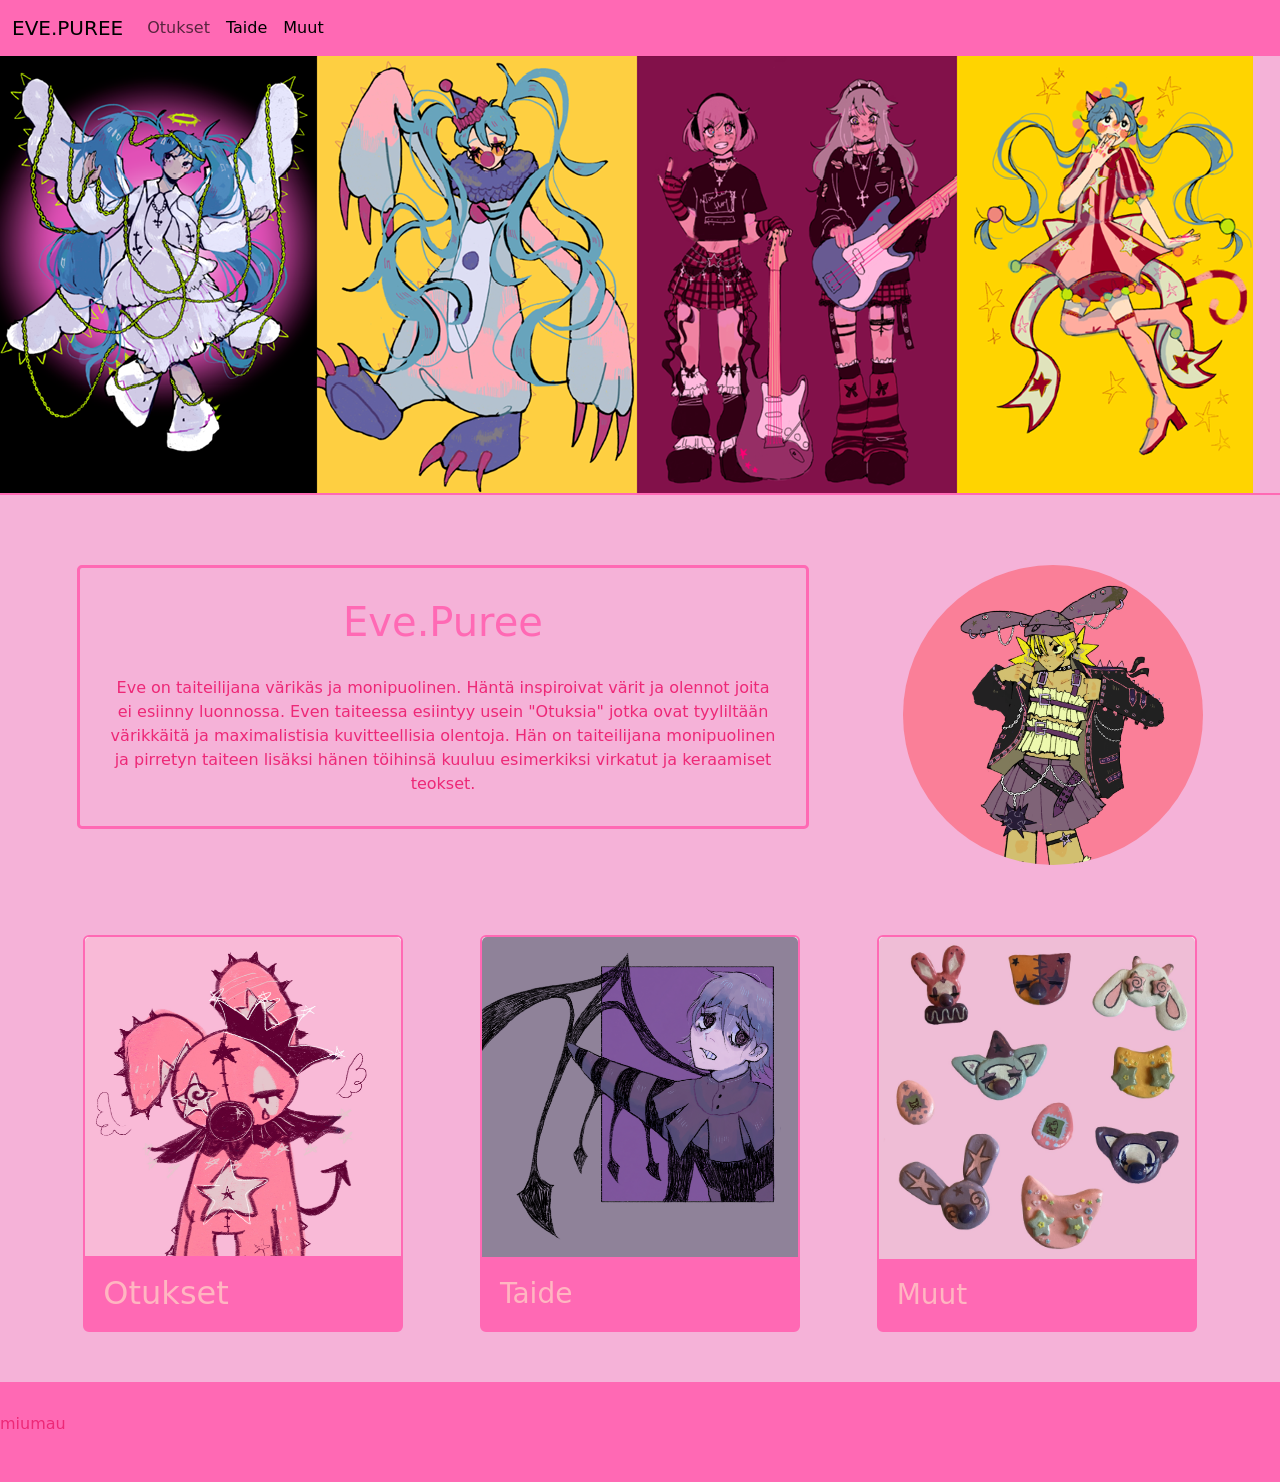
<file: index.html>
<!DOCTYPE html>
<html lang="en">
    <head>
        <!--Main page-->
        <!--Perustiedot-->
        <meta charset="utf-8">
        <meta name="viewport" content="width=device-width, initial-scale=1">
        <title>index.html</title>
         <link rel="stylesheet" type="text/css" href="stylesheet.css">
         <link href="https://cdn.jsdelivr.net/npm/bootstrap@5.3.8/dist/css/bootstrap.min.css" rel="stylesheet" integrity="sha384-sRIl4kxILFvY47J16cr9ZwB07vP4J8+LH7qKQnuqkuIAvNWLzeN8tE5YBujZqJLB" crossorigin="anonymous">
    </head>

    <body style="background-color: rgb(245, 178, 216);">

    <!--Navbar+header-->
     <header>
         <!--bootstrap navbar, consistent in every page-->
        <nav class="navbar navbar-expand-lg">
            <div class="container-fluid">
            <a class="navbar-brand" href="index.html">EVE.PUREE</a>
            <button class="navbar-toggler" type="button" data-bs-toggle="collapse" data-bs-target="#navbarNav" aria-controls="navbarNav" aria-expanded="false" aria-label="Toggle navigation">
            <span class="navbar-toggler-icon"></span>
             </button>
            <div class="collapse navbar-collapse" id="navbarNav">
            <ul class="navbar-nav me-auto mb-2 mb-lg-0">
            <li class="nav-item"><a class="nav-link" href="page2.html">Otukset</a></li>
            <li class="nav-item"><a class="nav-link active" href="page3.html">Taide</a></li>
            <li class="nav-item"><a class="nav-link active" href="page4.html">Muut</a></li>
             </ul>
             </div>
            </div>
        </nav>
        <!--Navbar loppu-->
    </header>

        <!--sisältö-->
    <main>
        <!--Etusivun kuvakollaasi, flexbox-->
            <div class="photo-container">
                <div><img src="kuvat/etusivukuva.png" alt="Etusivu kollasi" class="img"></div>
            </div>
        <!--kuvakollaasi loppuu-->

        <!--Esittely teksti, flexbox-->
            <div class="introductionbox">
                <div class="introduction-text">
                    <h1 style="margin-top: 30px;">Eve.Puree</h1>
                        <p style="margin: 30px;">Eve on taiteilijana värikäs ja monipuolinen. Häntä inspiroivat värit ja olennot joita ei esiinny luonnossa. Even taiteessa esiintyy usein "Otuksia" jotka ovat tyyliltään värikkäitä ja maximalistisia kuvitteellisia olentoja. Hän on taiteilijana monipuolinen ja pirretyn taiteen lisäksi hänen töihinsä kuuluu esimerkiksi virkatut ja keraamiset teokset.</p>
                </div>
                <div class="introduction-img"><img src="kuvat/intimg.PNG" alt="introduction image" class="intimg"></div>
            </div>
        <!--Esittely boksi loppuu-->

        <!--sisältöä, linkit muille sivuille, bootstrap cards-->
         <div class="card-holder">
             
                 <div class="card" style="width: 20rem; border: 2px solid hotpink">
                   <a href="page2.html">
                    <img src="kuvat/otus.JPG" class="card-img-top" alt="piirretty pinkki otus">
                    </a>
                    <div class="card-body">
                    <h2 class="card-text">Otukset</h2>
                    </div>
                </div>
                
                 <div class="card" style="width: 20rem; border: 2px solid hotpink">
                    <a href="page3.html">
                    <img src="kuvat/taide.PNG" class="card-img-top" alt="art">
                    </a>
                    <div class="card-body">
                    <h3 class="card-text">Taide</h3>
                    </div>
                </div>

                <div class="card" style="width: 20rem; border: 2px solid hotpink">
                    <a href="page4.html">
                    <img src="kuvat/otus9.JPG" class="card-img-top" alt="erilaisia otus magneetteja">
                    </a>
                    <div class="card-body">
                    <h3 class="card-text">Muut</h3>
                    </div>
                </div>
         </div>
        <!--sisältö loppuu-->
     </main>
       
     <!--footer-->
        <footer>
            <p>miumau</p>
        </footer>

<!--JavaScript for bootstrap, just to make the dropdown navbar work-->
<script src="https://cdn.jsdelivr.net/npm/bootstrap@5.3.8/dist/js/bootstrap.bundle.min.js"></script>
    </body>
</html>
</file>
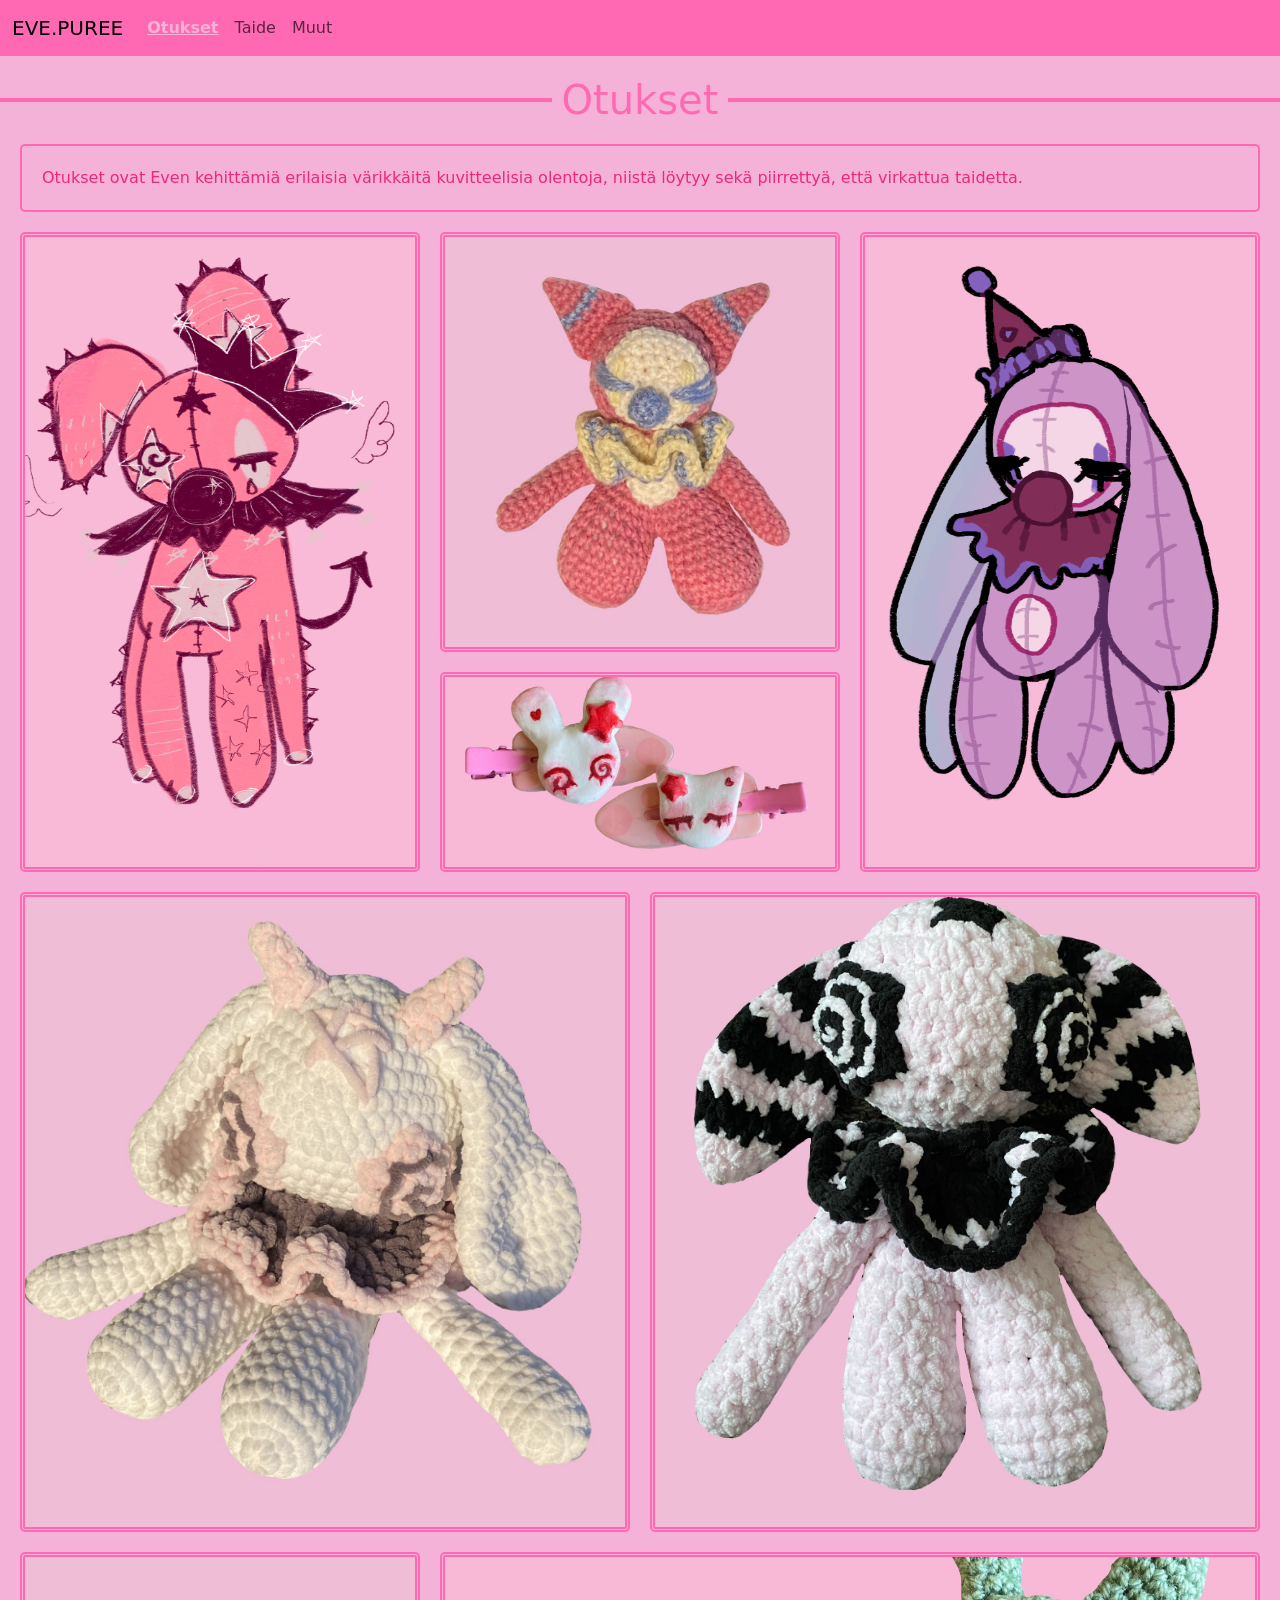
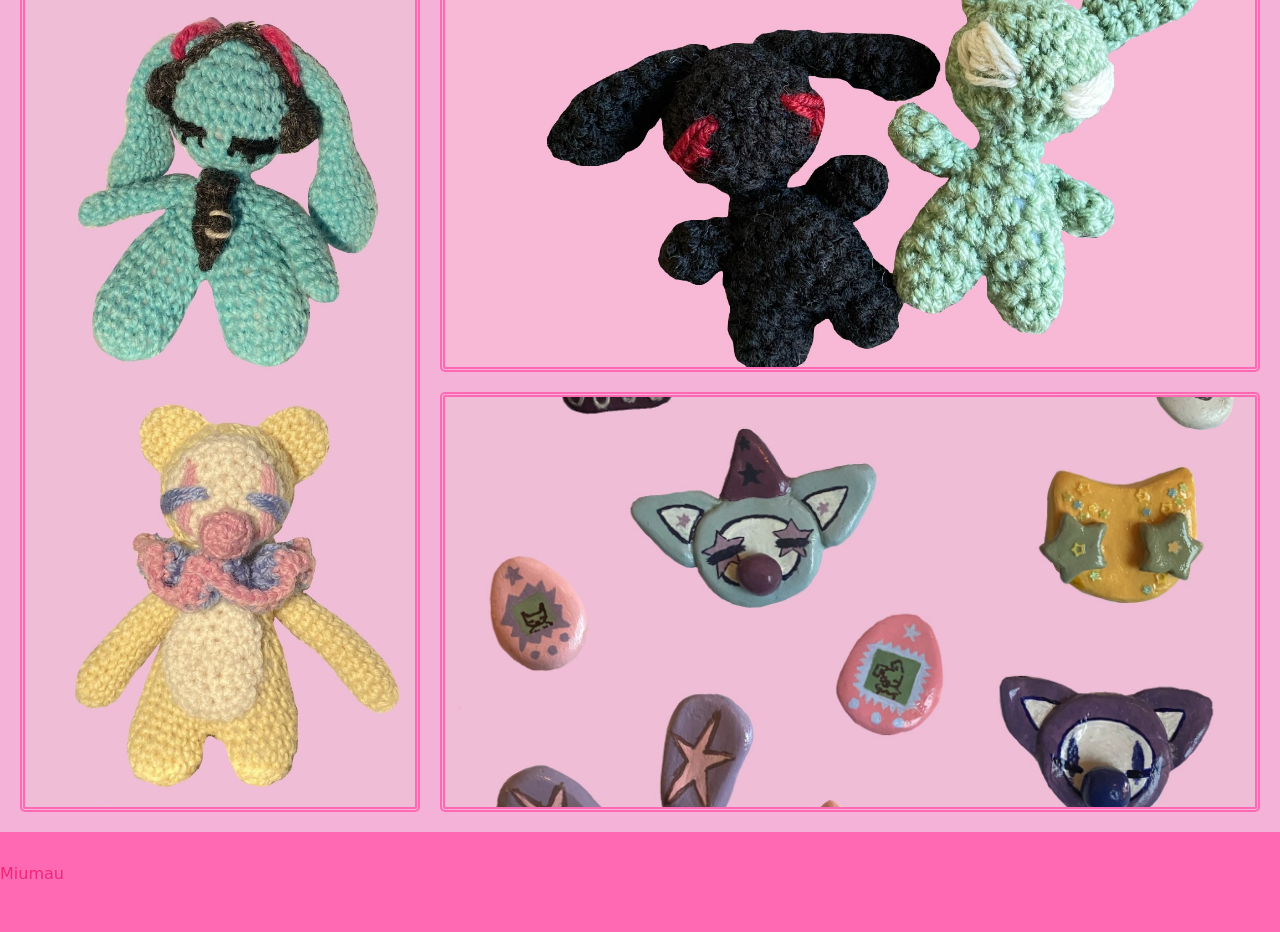
<file: page2.html>
<!DOCTYPE html>
<html lang="en">
<!--otus sivu-->
 <head>
    <!--Perustiedot-->
    <meta charset="utf-8">
    <meta name="viewport" content="width=device-width, initial-scale=1">
    <title>Otukset</title>
    <link rel="stylesheet" type="text/css" href="stylesheet.css">
    <link rel="stylesheet" type="text/css" href="page2.css">
         <link href="https://cdn.jsdelivr.net/npm/bootstrap@5.3.8/dist/css/bootstrap.min.css" rel="stylesheet" integrity="sha384-sRIl4kxILFvY47J16cr9ZwB07vP4J8+LH7qKQnuqkuIAvNWLzeN8tE5YBujZqJLB" crossorigin="anonymous">
 </head>
 <body style="background-color: rgb(245, 178, 216);">
          <!--Navbar+header-->
        <header>
          <!--bootstrap navbar, consistent in every page-->
         <nav class="navbar navbar-expand-lg">
            <div class="container-fluid">
            <a class="navbar-brand" href="index.html">EVE.PUREE</a>
            <button class="navbar-toggler" type="button" data-bs-toggle="collapse" data-bs-target="#navbarNav" aria-controls="navbarNav" aria-expanded="false" aria-label="Toggle navigation">
            <span class="navbar-toggler-icon"></span>
             </button>
            <div class="collapse navbar-collapse" id="navbarNav">
            <ul class="navbar-nav me-auto mb-2 mb-lg-0">
             <li class="nav-item"><a class="nav-link active" href="page2.html">Otukset</a></li>
            <li class="nav-item"><a class="nav-link" href="page3.html">Taide</a></li>
            <li class="nav-item"><a class="nav-link" href="page4.html">Muut</a></li>
             </ul>
             </div>
            </div>
        </nav>
        </header>
        <!--Navbar-->

        <!--pääsisältö-->
        <main>

         <!--title-->
         <h1 class="title">Otukset</h1>
<div class="gallery-container">
         <!--tekstipätkä-->
         <div class="text">
            <p style="margin: 20px;">Otukset ovat Even kehittämiä erilaisia värikkäitä kuvitteelisia olentoja, niistä löytyy sekä piirrettyä, että virkattua taidetta.</p>
         </div>   

         <!--grid system-->
        <div class="grid-container">
            <div class="box" style="grid-area: box-1;"><img src="kuvat/otus1.JPG" alt="otus" class="img"></div>
            <div class="box" style="grid-area: box-2;"><img src="kuvat/otus2.JPG" alt="virkattu otus" class="img"></div>
            <div class="box" style="grid-area: box-3;"><img src="kuvat/otus4.JPG" alt="virkattu otus" class="img"></div>
            <div class="box" style="grid-area: box-4;"><img src="kuvat/otus6.JPG" alt="otus" class="img"></div>
            <div class="box" style="grid-area: box-5;"><img src="kuvat/otus3.JPG" alt="virkattu otus" class="img"></div>
            <div class="box" style="grid-area: box-6;"><img src="kuvat/otus8.JPG" alt="virkattu otus" class="img"></div>
            <div class="box" style="grid-area: box-7;"><img src="kuvat/otus7.JPG" alt="virkattu otus" class="img"></div>
            <div class="box" style="grid-area: box-8;"><img src="kuvat/otus5.JPG" alt="virkattu otus" class="img"></div>
            <div class="box" style="grid-area: box-9;"><img src="kuvat/otus9.JPG" alt="virkattu otus" class="img"></div>
        </div>

</div>
        </main>
        <!--pääsisältö loppu-->

        <!--footbar-->
        <footer>
            <p>Miumau</p>
        </footer>
<!--JavaScript for bootstrap, just to make the dropdown navbar work-->
<script src="https://cdn.jsdelivr.net/npm/bootstrap@5.3.8/dist/js/bootstrap.bundle.min.js"></script>
 </body>   
</html>
</file>
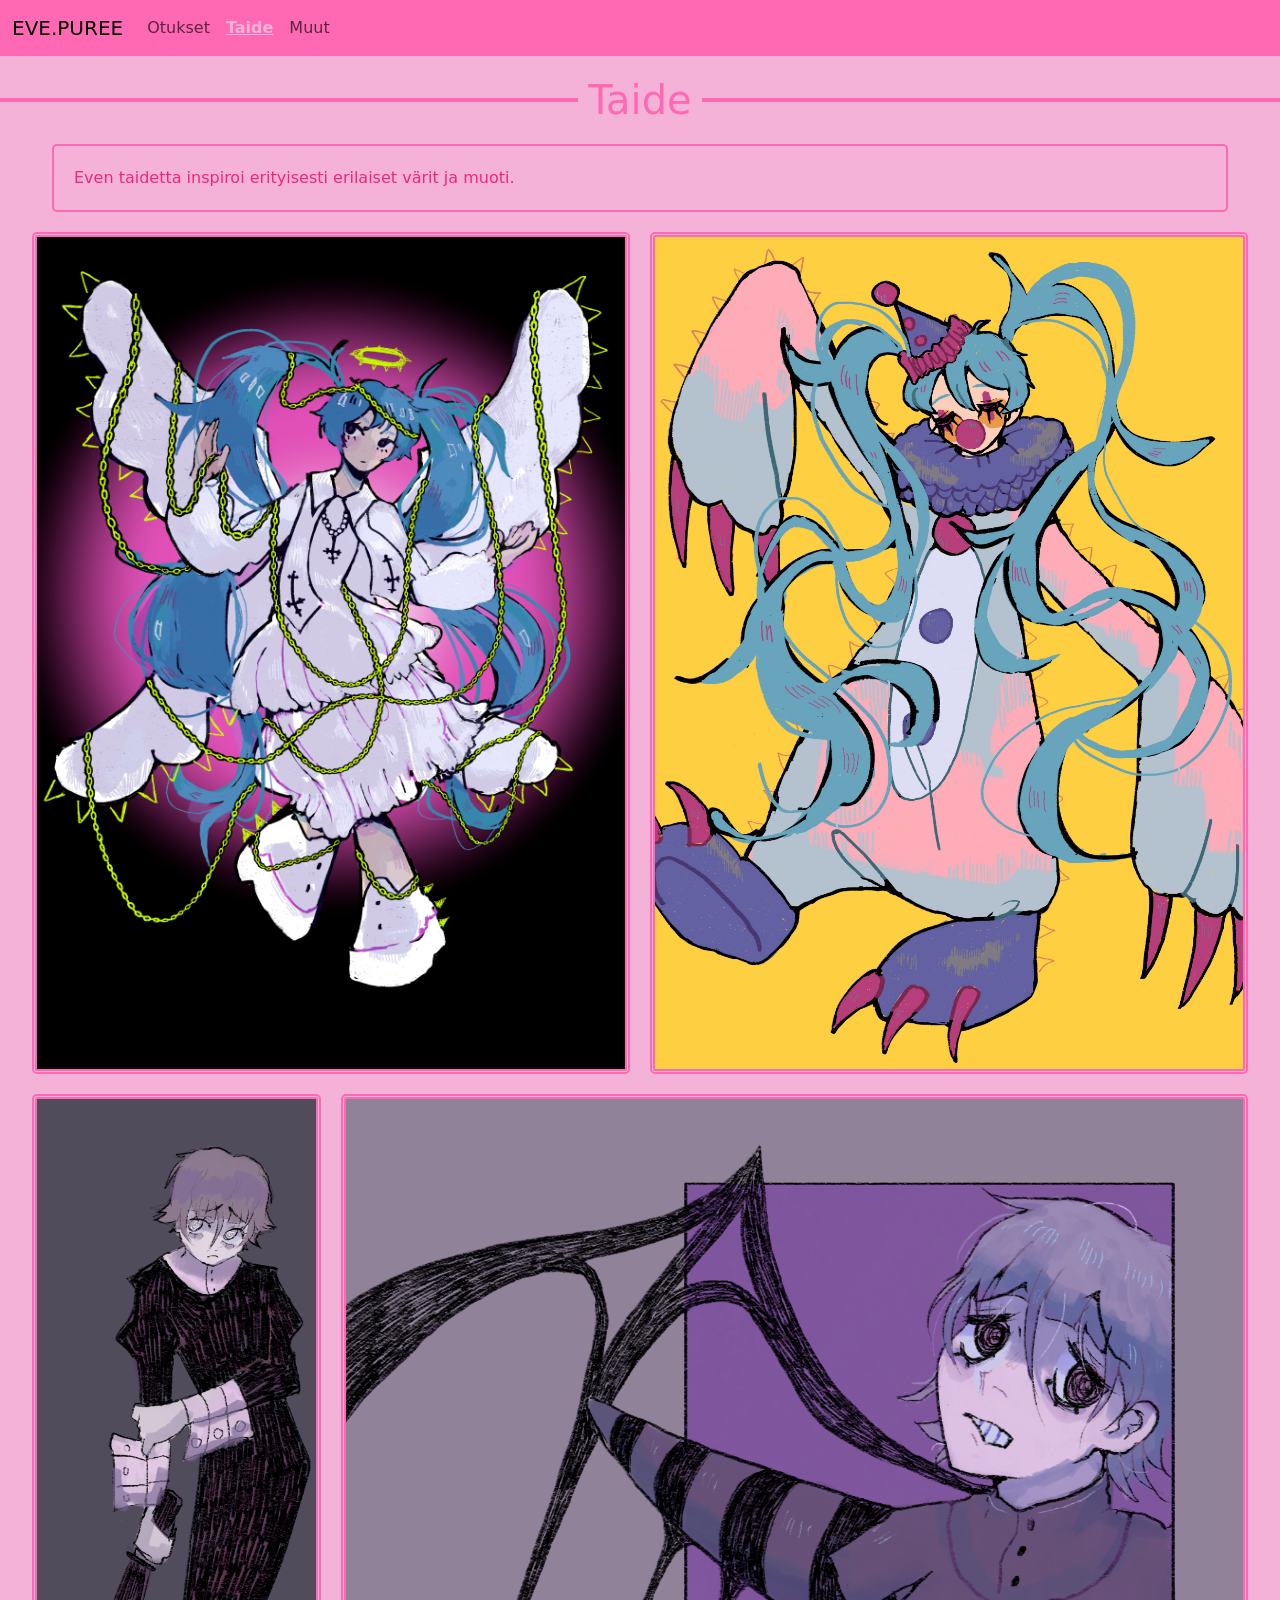
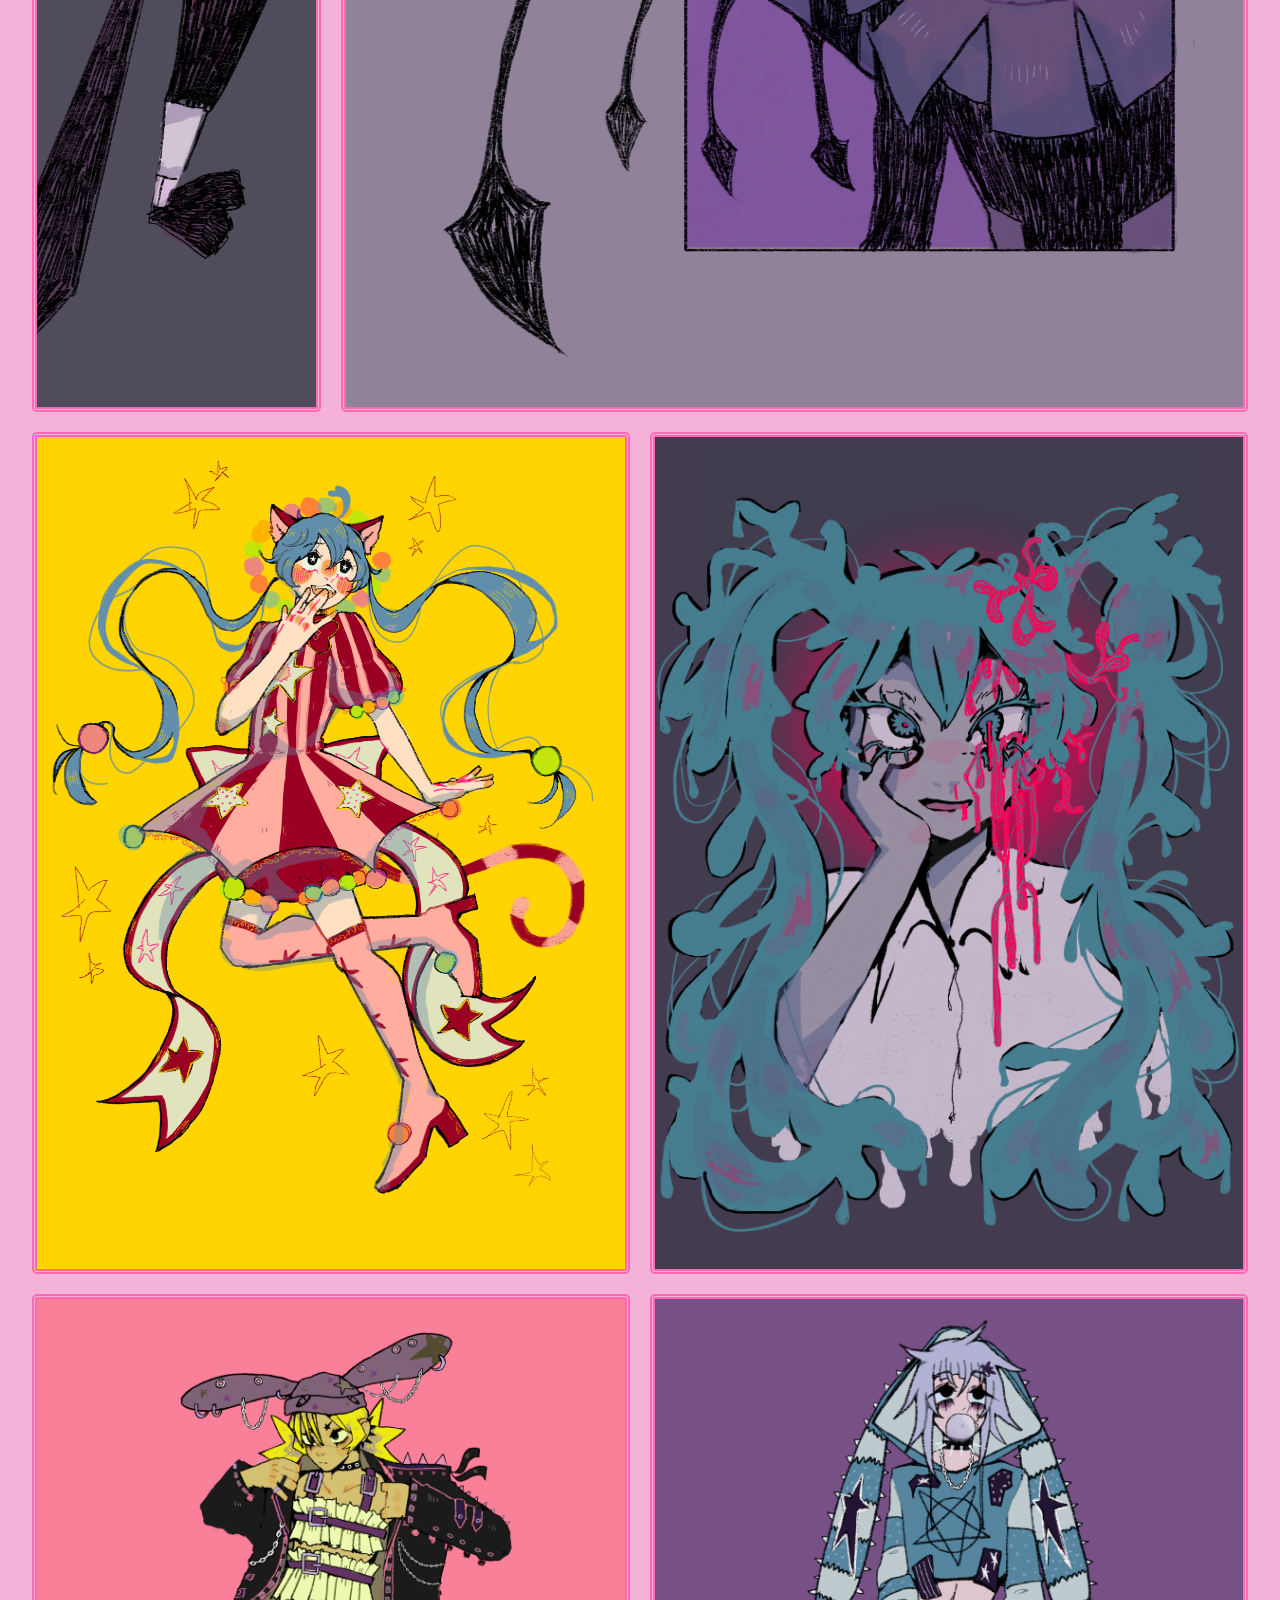
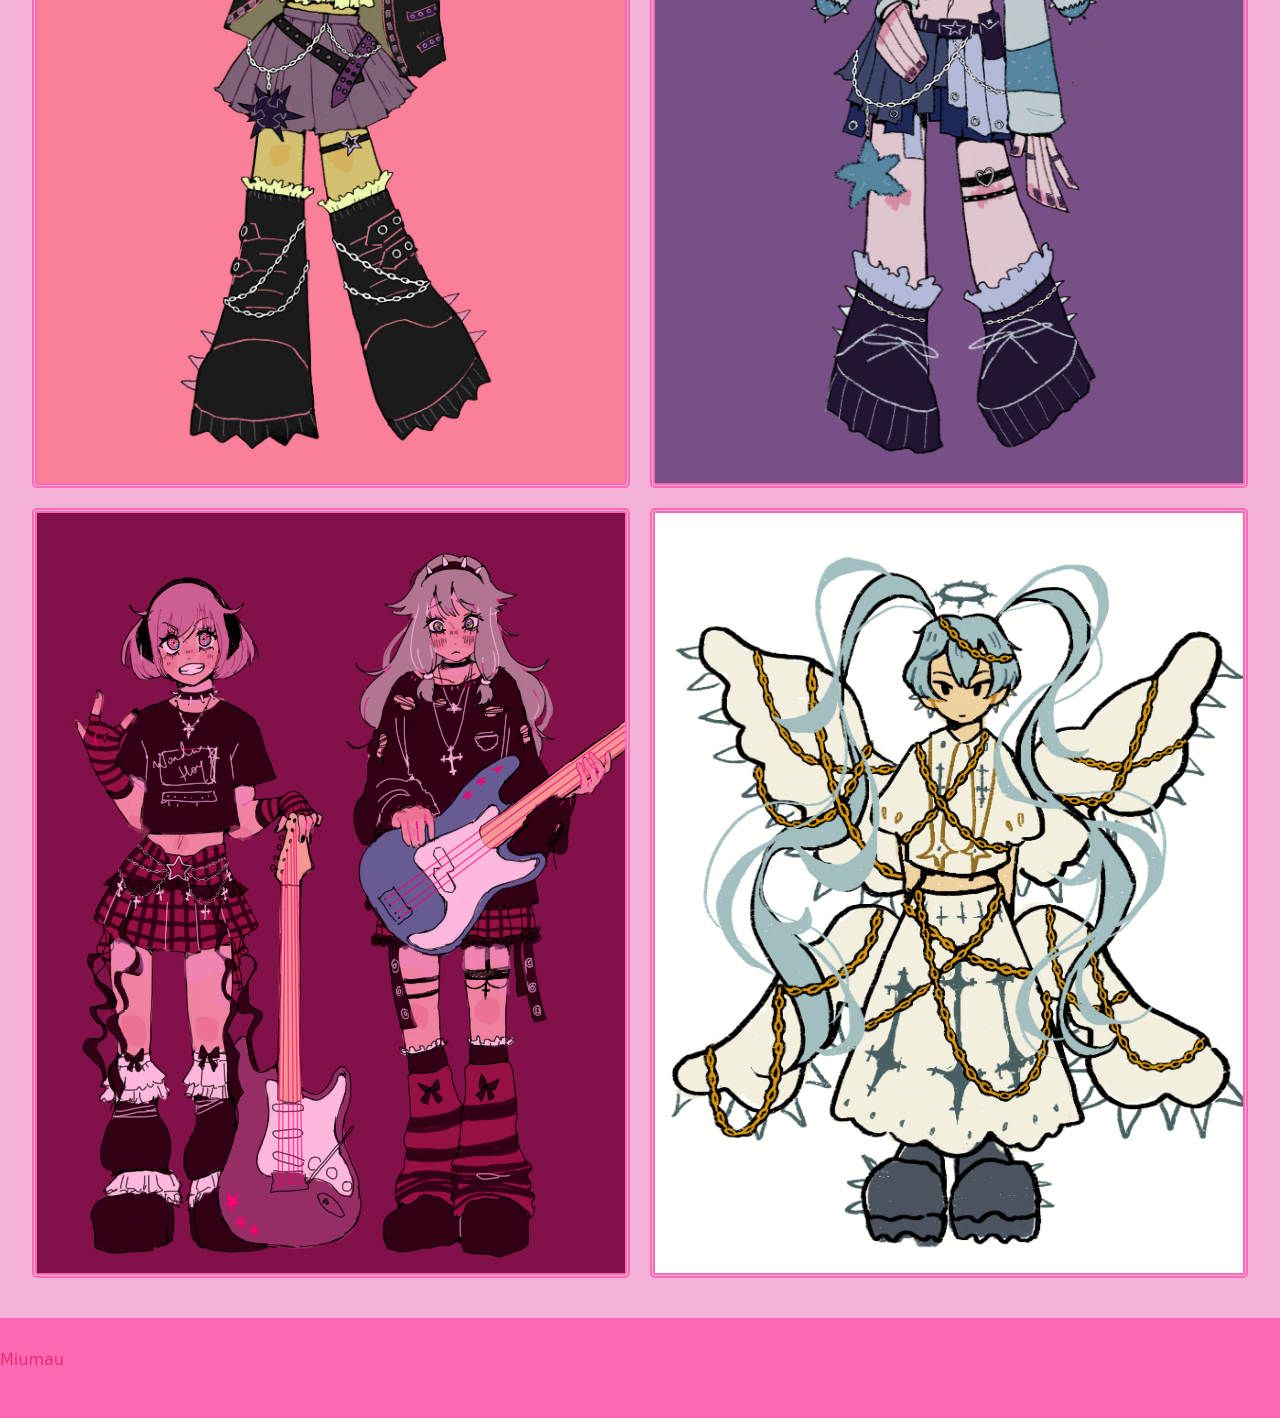
<file: page3.html>
<!DOCTYPE html>
<html lang="en">
<!--taide sivu-->
  <head>
    <!--Perustiedot-->
     <meta charset="utf-8">
     <meta name="viewport" content="width=device-width, initial-scale=1">
    <title>Taide</title>
     <link rel="stylesheet" type="text/css" href="stylesheet.css">
    <link rel="stylesheet" type="text/css" href="page3.css">
    <link href="https://cdn.jsdelivr.net/npm/bootstrap@5.3.8/dist/css/bootstrap.min.css" rel="stylesheet" integrity="sha384-sRIl4kxILFvY47J16cr9ZwB07vP4J8+LH7qKQnuqkuIAvNWLzeN8tE5YBujZqJLB" crossorigin="anonymous">
  </head>  
  <body style="background-color: rgb(245, 178, 216);">
        <!--Navbar+header-->
        <header>
         <!--bootstrap navbar, consistent in every page-->
        <nav class="navbar navbar-expand-lg">
            <div class="container-fluid">
            <a class="navbar-brand" href="index.html">EVE.PUREE</a>
            <button class="navbar-toggler" type="button" data-bs-toggle="collapse" data-bs-target="#navbarNav" aria-controls="navbarNav" aria-expanded="false" aria-label="Toggle navigation">
            <span class="navbar-toggler-icon"></span>
             </button>
            <div class="collapse navbar-collapse" id="navbarNav">
            <ul class="navbar-nav me-auto mb-2 mb-lg-0">
            <li class="nav-item"><a class="nav-link" href="page2.html">Otukset</a></li>
             <li class="nav-item"><a class="nav-link active" href="page3.html">Taide</a></li>
            <li class="nav-item"><a class="nav-link" href="page4.html">Muut</a></li>
             </ul>
             </div>
            </div>
        </nav>
        </header>
        <!--Navbar end-->

        <!--pääsisältö-->
        <main>

        <!--title-->
          <h1 class="title">Taide</h1>
<div class="gallery-container">
        <!--info boksi-->  
        <div class="info-box">
          <p style="margin: 20px;">Even taidetta inspiroi erityisesti erilaiset värit ja muoti.</p>
        </div>

        <!--kuva galleria-->
        <div class="grid-container">
            <div class="box" style="grid-area: box-1;"><img src="kuvat/img1firstpage.PNG" alt="otus" class="img"></div>
            <div class="box" style="grid-area: box-2;"><img src="kuvat/img2firstpage.jpg" alt="taide" class="img"></div>
            <div class="box" style="grid-area: box-3;"><img src="kuvat/taide3.PNG" alt="otus" class="img"></div>
            <div class="box" style="grid-area: box-4;"><img src="kuvat/taide.PNG" alt="otus" class="img"></div>
            <div class="box" style="grid-area: box-5;"><img src="kuvat/img4firstpage.PNG" alt="otus" class="img"></div>
            <div class="box" style="grid-area: box-6;"><img src="kuvat/img5firstpage.PNG" alt="otus" class="img"></div>
            <div class="box" style="grid-area: box-7;"><img src="kuvat/taide7.PNG" alt="otus" class="img"></div>
            <div class="box" style="grid-area: box-8;"><img src="kuvat/taide8.PNG" alt="otus" class="img"></div>
            <div class="box" style="grid-area: box-9;"><img src="kuvat/img3firstpage.PNG" alt="otus" class="img"></div>
            <div class="box" style="grid-area: box-k;"><img src="kuvat/taide10.PNG" alt="otus" class="img"></div>
           
        </div>
</div>
        </main>
        <!--pääsisältö loppu-->
        <!--footbar-->
        <footer>
            <p>Miumau</p>
        </footer>
  <!--JavaScript for bootstrap, just to make the dropdown navbar work-->
  <script src="https://cdn.jsdelivr.net/npm/bootstrap@5.3.8/dist/js/bootstrap.bundle.min.js"></script>
  </body>
</html>
</file>
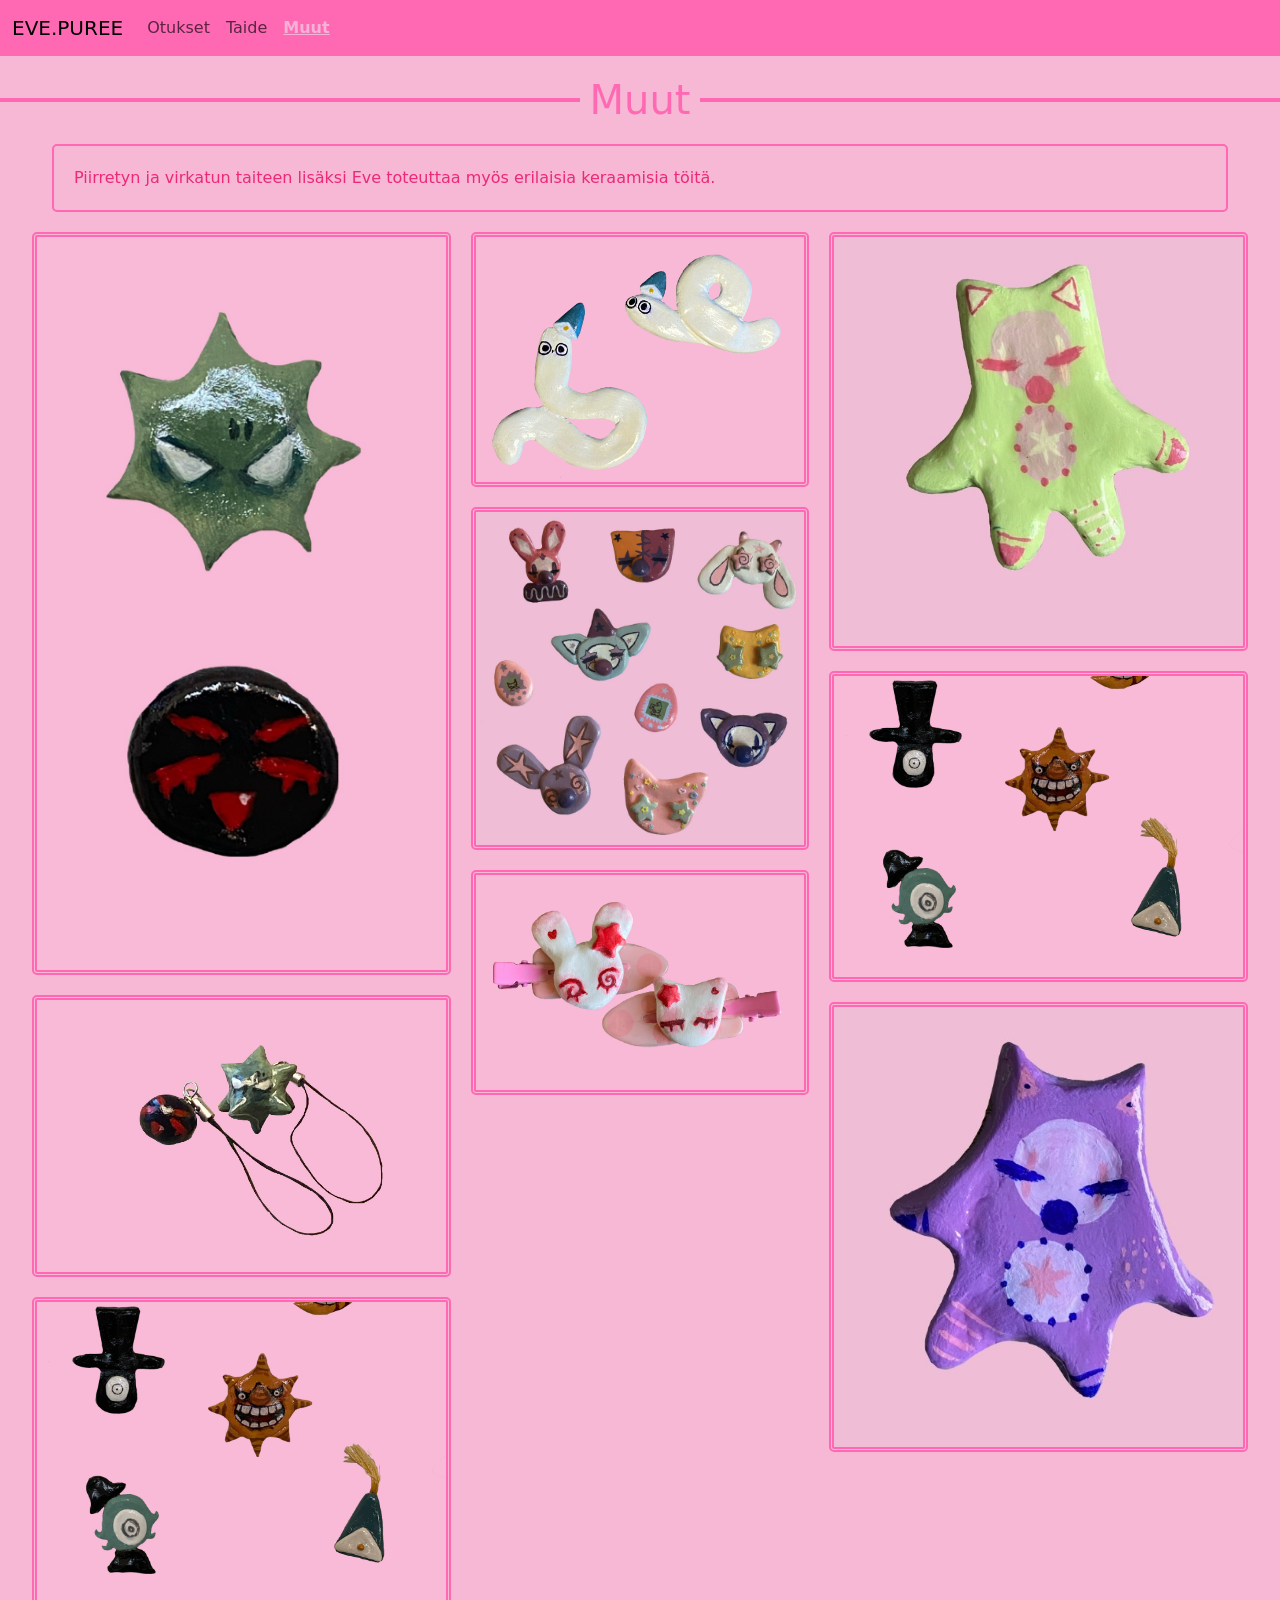
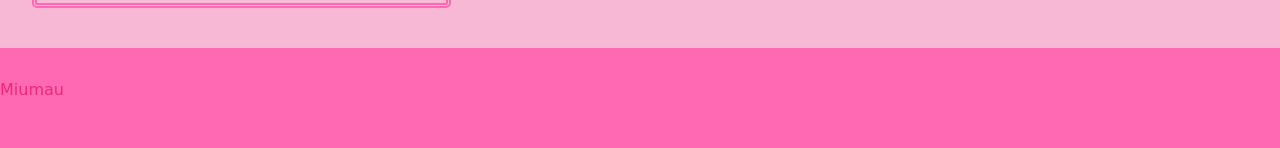
<file: page4.html>
<!DOCTYPE html>
<html lang="en">
<!--koru sivu-->
  <head>
    <!--Perustiedot-->
     <meta charset="utf-8">
     <meta name="viewport" content="width=device-width, initial-scale=1">
    <title>Muut</title>
    <link rel="stylesheet" type="text/css" href="stylesheet.css">
    <link rel="stylesheet" type="text/css" href="page4.css">
    <link href="https://cdn.jsdelivr.net/npm/bootstrap@5.3.8/dist/css/bootstrap.min.css" rel="stylesheet" integrity="sha384-sRIl4kxILFvY47J16cr9ZwB07vP4J8+LH7qKQnuqkuIAvNWLzeN8tE5YBujZqJLB" crossorigin="anonymous">
  </head>

  <body style="background-color:  rgb(246, 184, 213);">
        <!--Navbar+header-->
        <header>
         <!--bootstrap navbar, consistent in every page-->
        <nav class="navbar navbar-expand-lg">
            <div class="container-fluid">
            <a class="navbar-brand" href="index.html">EVE.PUREE</a>
            <button class="navbar-toggler" type="button" data-bs-toggle="collapse" data-bs-target="#navbarNav" aria-controls="navbarNav" aria-expanded="false" aria-label="Toggle navigation">
            <span class="navbar-toggler-icon"></span>
             </button>
            <div class="collapse navbar-collapse" id="navbarNav">
            <ul class="navbar-nav me-auto mb-2 mb-lg-0">
            <li class="nav-item"><a class="nav-link" href="page2.html">Otukset</a></li>
            <li class="nav-item"><a class="nav-link" href="page3.html">Taide</a></li>
             <li class="nav-item"><a class="nav-link active" href="page4.html">Muut</a></li>
             </ul>
             </div>
            </div>
        </nav>
        </header>
        <!--Navbar-->

        <!--pääsisältö-->
        <main>


            <!--title-->
            <h1 class="title">Muut</h1>     
<div class="gallery-container">
    <!--text box-->        
        <div class="text">
            <p style="margin: 20px;">Piirretyn ja virkatun taiteen lisäksi Eve toteuttaa myös erilaisia keraamisia töitä.</p>
        </div>   

    <div class="photo-gallery">

        <!-- Column 1 -->
        <div class="column">
            <div class="img-rounded">
                <img src="kuvat/muu1.JPG" alt="muu 1">
            </div>
            <div class="img-rounded">
                <img src="kuvat/muu2.JPG" alt="muu 2">
            </div>
            <div class="img-rounded">
                <img src="kuvat/muu3.JPG" alt="muu 3">
            </div>
        </div>

        <!-- Column 2 -->
        <div class="column">
            <div class="img-rounded">
                <img src="kuvat/muu4.JPG" alt="muu 4">
            </div>
            <div class="img-rounded">
                <img src="kuvat/otus9.JPG" alt="otus 9">
            </div>
            <div class="img-rounded">
                <img src="kuvat/otus6.JPG" alt="otus 6">
            </div>
        </div>

        <!-- Column 3 -->
        <div class="column">
            <div class="img-rounded">
                <img src="kuvat/muu5.JPG" alt="muu 5">
            </div>
            <div class="img-rounded">
                <img src="kuvat/muu3.JPG" alt="muu 3">
            </div>
            <div class="img-rounded">
                <img src="kuvat/muu6.JPG" alt="muu 6">
            </div>
        </div>
    </div>
</div>
        </main>
        <!--pääsisältö loppu-->

        <!--footbar-->
        <footer>
            <p>Miumau</p>
        </footer>
<!--JavaScript for bootstrap, just to make the dropdown navbar work-->
<script src="https://cdn.jsdelivr.net/npm/bootstrap@5.3.8/dist/js/bootstrap.bundle.min.js"></script>
  </body>  
</html>
</file>
<file: stylesheet.css>
p {color: rgb(237, 40, 119);}

/*We have the bodypage color set and, currenly we have the body size at 1664px that is common on MACos systems.*/
main {
height: auto;}

footer {background-color: hotpink;
height: 100px;
margin: 0px;
align-content: center;}

/*Navigointi palkin tyylilliset muokkaukset*/
.navbar {background-color: hotpink;}

.nav-item:hover {filter: opacity(50%);}

/*Etusivun kuvan tyylittely*/
.photo-container
{display: flex;
flex-direction: row;
border-bottom: 2px solid hotpink;}

.img
{width: 100%; 
height: auto;}

/*informaatio boksin ja esittelykuvan tyylittelyt*/
.introductionbox
{display: flex;
flex-direction: row;    
margin: 30px; 
margin-top: 70px;
margin-bottom: 70px;
justify-content: space-around;
}

.introduction-text
{border: 3px solid hotpink;
border-radius: 5px;
height: auto;
width: 60%;
justify-self: flex-start;      
align-self: flex-start;
text-align: center;
gap: 50px;
color: hotpink;
}

.introduction-img
{width: 300px;
height: 300px;    
align-self: center;
clip-path: circle(50%);}

.intimg
{inline-size: 100%;
block-size: 100%;
object-fit: cover; 
width: 100%;
height: 100%;}

/*kortti elementtien tyylittely*/
.card-holder
{display: flex;
grid-template-columns: 1fr 1fr 1fr;
gap: 10px;
margin: 50px;
margin-top: 70px;
justify-content: space-around;}

.card:hover
{filter:opacity(50%);
transition: 0.5s ease;}

.card-body
{background-color: hotpink;
color: lightpink;
border: 2px solid hotpink;
align-content: center;
 }

.card-text
{color: lightpink;
}

/*mediaquaries eri laitteiden mukauttamista varten*/
@media (min-width: 440px)
{ .flex-container {flex-direction: row;}
.card-holder{flex-direction:row;}}


@media (max-width: 440px)
{ .introductionbox {flex-direction: column;} .introduction-text {width: 80%; margin: 30px; min-height: 430px;}
.card-holder {flex-direction:column; gap: 50px;}
}
</file>
<file: page2.css>
/*Styling to signify what page the user is on*/
.nav-link.active{
    color: rgb(245, 178, 216) !important;
    text-decoration-line: underline;
    font-weight: bold;
}

.title
{margin: 20px;
color:hotpink;
text-align: center;
display: flex;
align-items: center;
margin: 20px 0;}

.title::before,
.title::after {
    content: "";
    flex: 1;
    border-bottom: 4px solid hotpink;
}

.title::before {
    margin-right: 10px;
}

.title::after {
    margin-left: 10px;
    } 

.title span {
    font-size: 1.5rem;
    font-weight: bold;
    color: hotpink;
}

/*info boksi tyylittely*/
.text
{display: flex;
margin: 20px;
border: 2px solid hotpink;
border-radius: 5px;}

/*kuva galleria tyylittely*/
.grid-container
{display: grid;
grid-template-columns: 1fr 1fr 1fr 1fr 1fr 1fr;
grid-template-rows: 200px 200px 200px 200px 200px 200px 200px 200px 200px 200px;
grid-template-areas: 
"box-1 box-1 box-2 box-2 box-3 box-3"
"box-1 box-1 box-2 box-2 box-3 box-3"
"box-1 box-1 box-4 box-4 box-3 box-3" 
"box-5 box-5 box-5 box-6 box-6 box-6"
"box-5 box-5 box-5 box-6 box-6 box-6"
"box-5 box-5 box-5 box-6 box-6 box-6"
"box-7 box-7 box-8 box-8 box-8 box-8"
"box-7 box-7 box-8 box-8 box-8 box-8"
"box-7 box-7 box-9 box-9 box-9 box-9"
"box-7 box-7 box-9 box-9 box-9 box-9";
gap: 20px;
margin: 20px;}

.box
{object-fit: cover;}

.img
{inline-size: 100%;
block-size: 100%;
object-fit: cover; 
width: 100%;
height: 100%;
border-radius: 5px;
border-style:double;
border-width: 5px;
border-color: hotpink;
}

.img:hover {
    scale: 1.02;
    transition: 0.7s ease;
}

/*mediaguaries eri näytön kokoja varten*/
@media (min-width: 768px)
{ .flex-container {flex-direction: row;}}

@media (max-width: 768px)
{.grid-container 
{grid-template-columns: 1fr 1fr;
grid-template-rows: auto;
grid-template-areas: 
"box-1 box-2"
"box-1 box-3"
"box-4 box-5"
"box-6 box-7"
"box-8 box-9"}}

@media (max-width: 440px)
{.grid-container 
{grid-template-columns: 1fr;
grid-template-rows: auto;
grid-template-areas:
"box-1"
"box-2"
"box-3"
"box-4"
"box-5"
"box-6"
"box-7"
"box-8"
"box-9"}}
</file>
<file: page3.css>
/*Styling to signify what page the user is on*/
.nav-link.active{
    color: rgb(245, 178, 216) !important;
    text-decoration-line: underline;
    font-weight: bold;
}

.gallery-container {
    width: 95%;
    margin: auto;
    padding-bottom: 40px;
}

.title
{margin: 20px;
color:hotpink;
text-align: center;
display: flex;
align-items: center;
margin: 20px 0;}

.title::before,
.title::after {
    content: "";
    flex: 1;
    border-bottom: 4px solid hotpink;
}

.title::before {
    margin-right: 10px;
}

.title::after {
    margin-left: 10px;
    } 

.title span {
    font-size: 1.5rem;
    font-weight: bold;
    color: hotpink;
}


.info-box
{display: flex;
margin: 20px;
border: 2px solid hotpink;
border-radius: 5px;}

.grid-container
{display: grid;
grid-template-columns: 1fr 1fr 1fr 1fr;
grid-template-rows: auto;
grid-template-areas:
"box-1 box-1 box-2 box-2"
"box-3 box-4 box-4 box-4"
"box-5 box-5 box-6 box-6"
"box-7 box-7 box-8 box-8"
"box-9 box-9 box-k box-k";
gap: 20px;}

.box
{object-fit: cover;}

.img
{inline-size: 100%;
block-size: 100%;
object-fit: cover; 
width: 100%;
height: 100%;
border-radius: 5px;
border-style:double;
border-width: 5px;
border-color: hotpink;
}

.img:hover {
    scale: 1.02;
    transition: 0.7s ease;
}

@media (max-width: 440px)
{ .grid-container 
{grid-template-columns: 1fr;
grid-template-rows: auto;
grid-template-areas:
"box-1"
"box-2"
"box-3"
"box-4"
"box-5"
"box-6"
"box-7"
"box-8"
"box-9"
"box-k"}}
</file>
<file: page4.css>
/*Styling to signify what page the user is on*/
.nav-link.active{
    color: rgb(245, 178, 216) !important;
    text-decoration-line: underline;
    font-weight: bold;
}
/*Styling for everything under the gallery container, in this case pretty much the whole page*/
.gallery-container {
    width: 95%;
    margin: auto;
    padding-bottom: 40px;
}

/*Styling for the page title*/
.title
{margin: 20px;
color:hotpink;
text-align: center;
display: flex;
align-items: center;
margin: 20px 0;}

.title::before,
.title::after {
    content: "";
    flex: 1;
    border-bottom: 4px solid hotpink;
}

.title::before {
    margin-right: 10px;
}

.title::after {
    margin-left: 10px;
    } 

.title span {
    font-size: 1.5rem;
    font-weight: bold;
    color: hotpink;
}


.text
{display: flex;
margin: 20px;
border: 2px solid hotpink;
border-radius: 5px;}

.photo-gallery {
    display: flex;
    gap: 20px;
}
 /*Styling for all the column containers, currently each container has 3 pictures (this is subject to change)*/
.column {
    display: flex;
    flex-direction: column;
    gap: 20px;
}

/*Styling for the image boxes, currently this effects all images on the page*/
.img-rounded img {
    width: 100%;
    height: 100%;
    border-radius: 5px;
    object-fit: cover;
    border-style: double;
    border-width: 5px;
    border-color: hotpink
}

.img-rounded img:hover {
    scale: 1.02;
    transition: 0.7s ease;
}
/*Makes the gallery into a single vertical column when the page is loded on a mobile device*/
@media (max-width: 440px) {
    .photo-gallery {
        flex-direction: column;
    }
}
</file>
